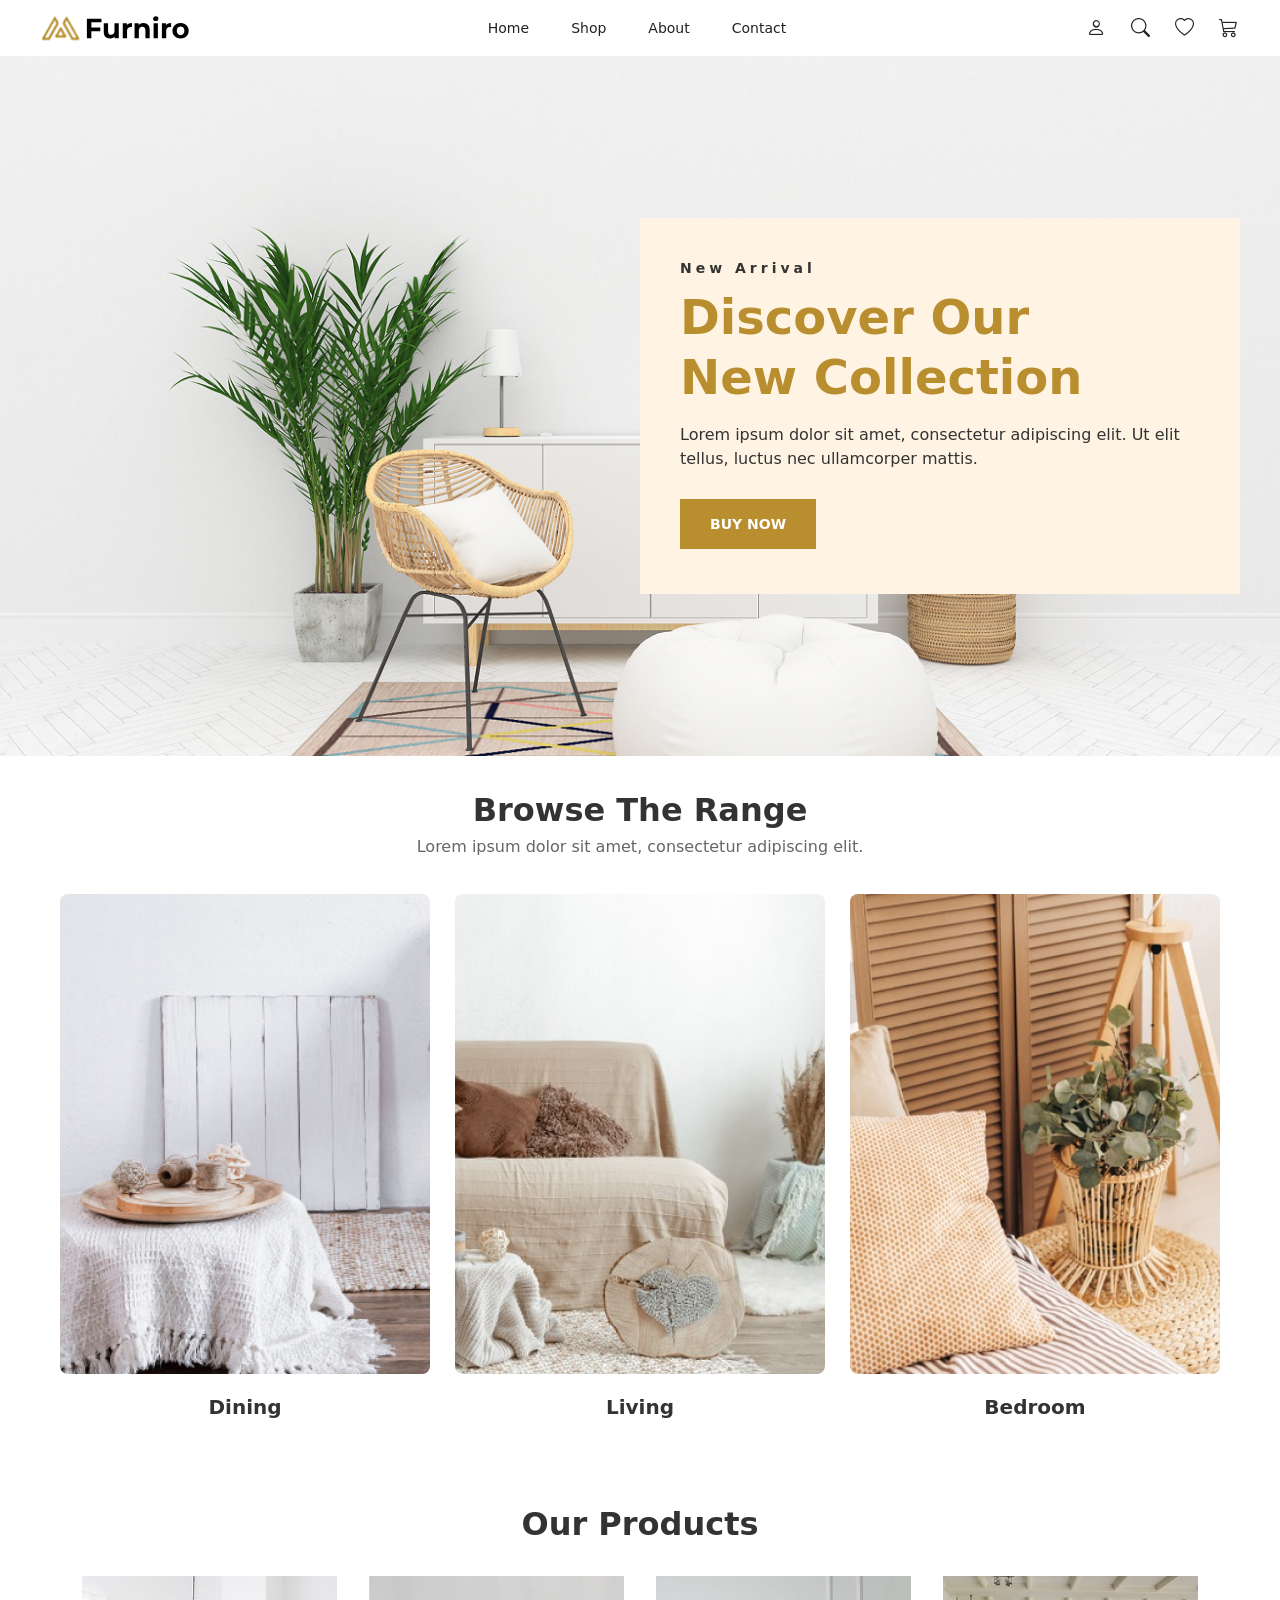
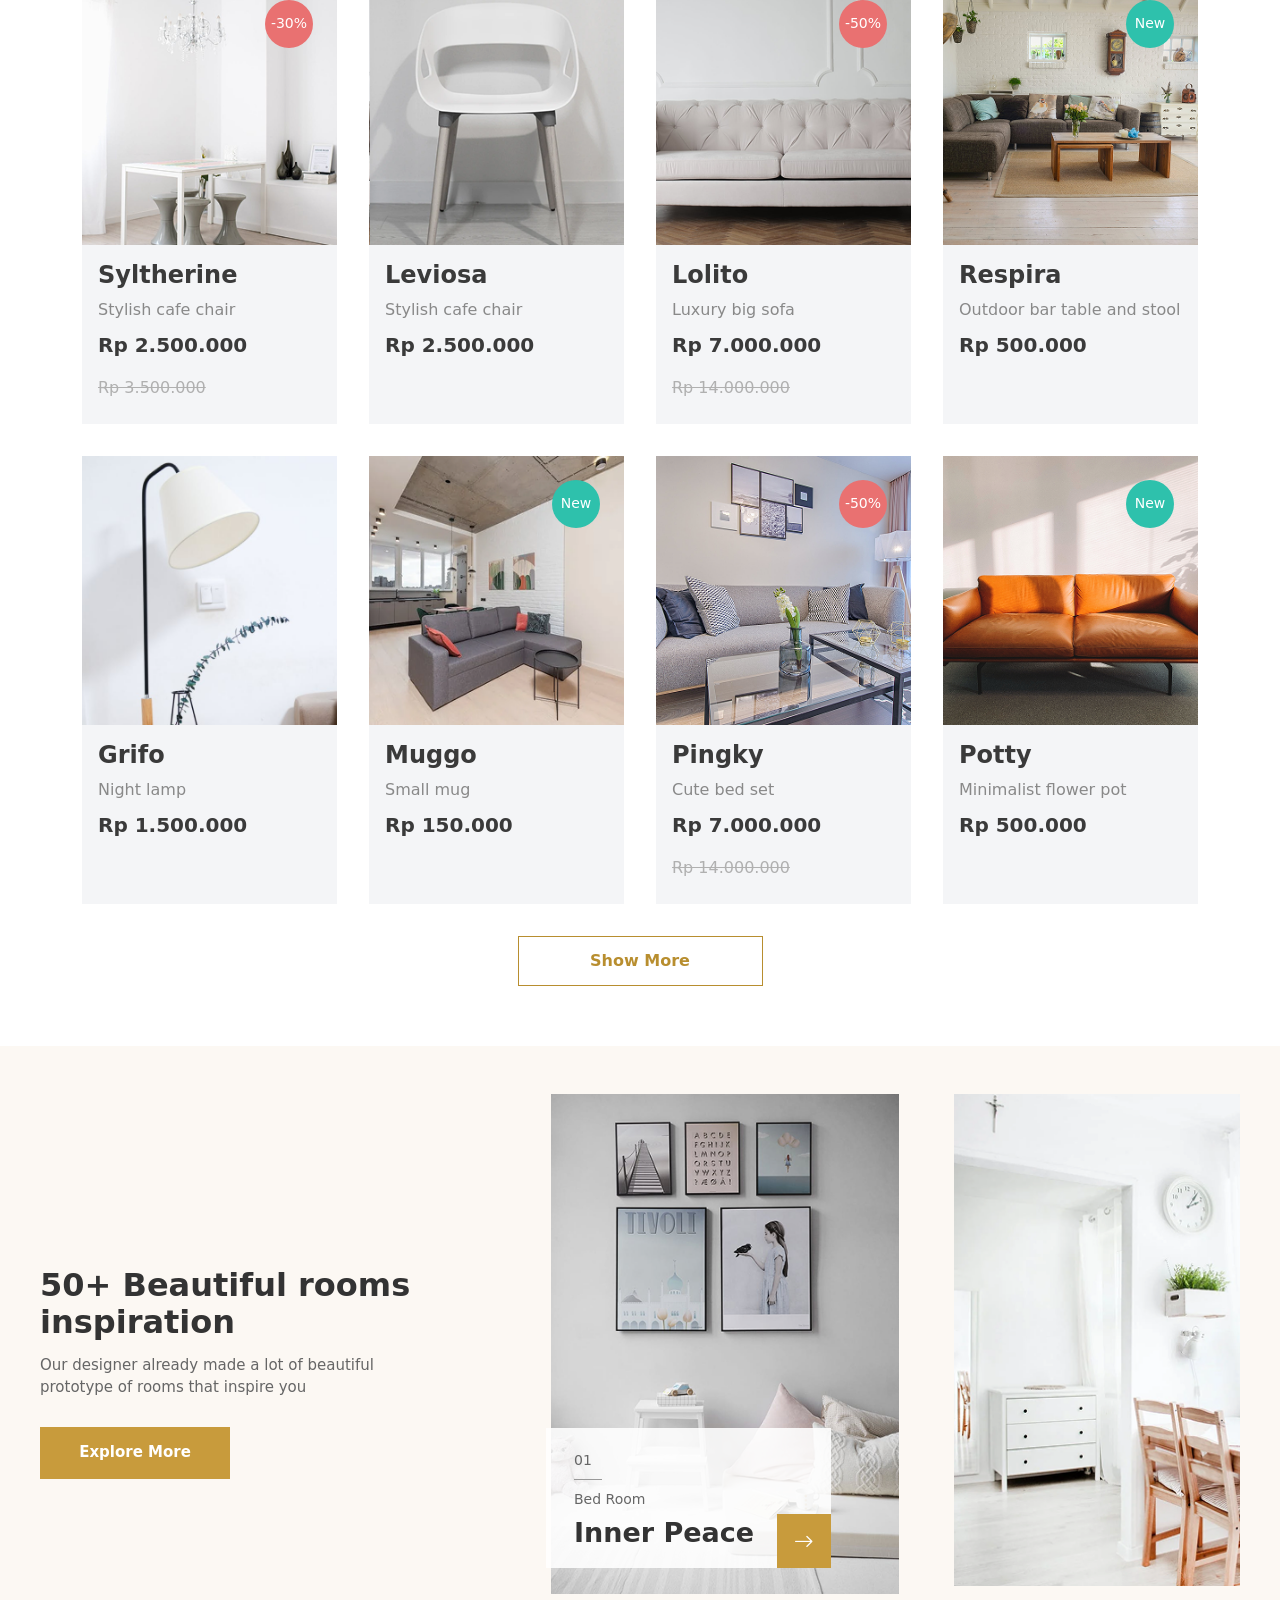
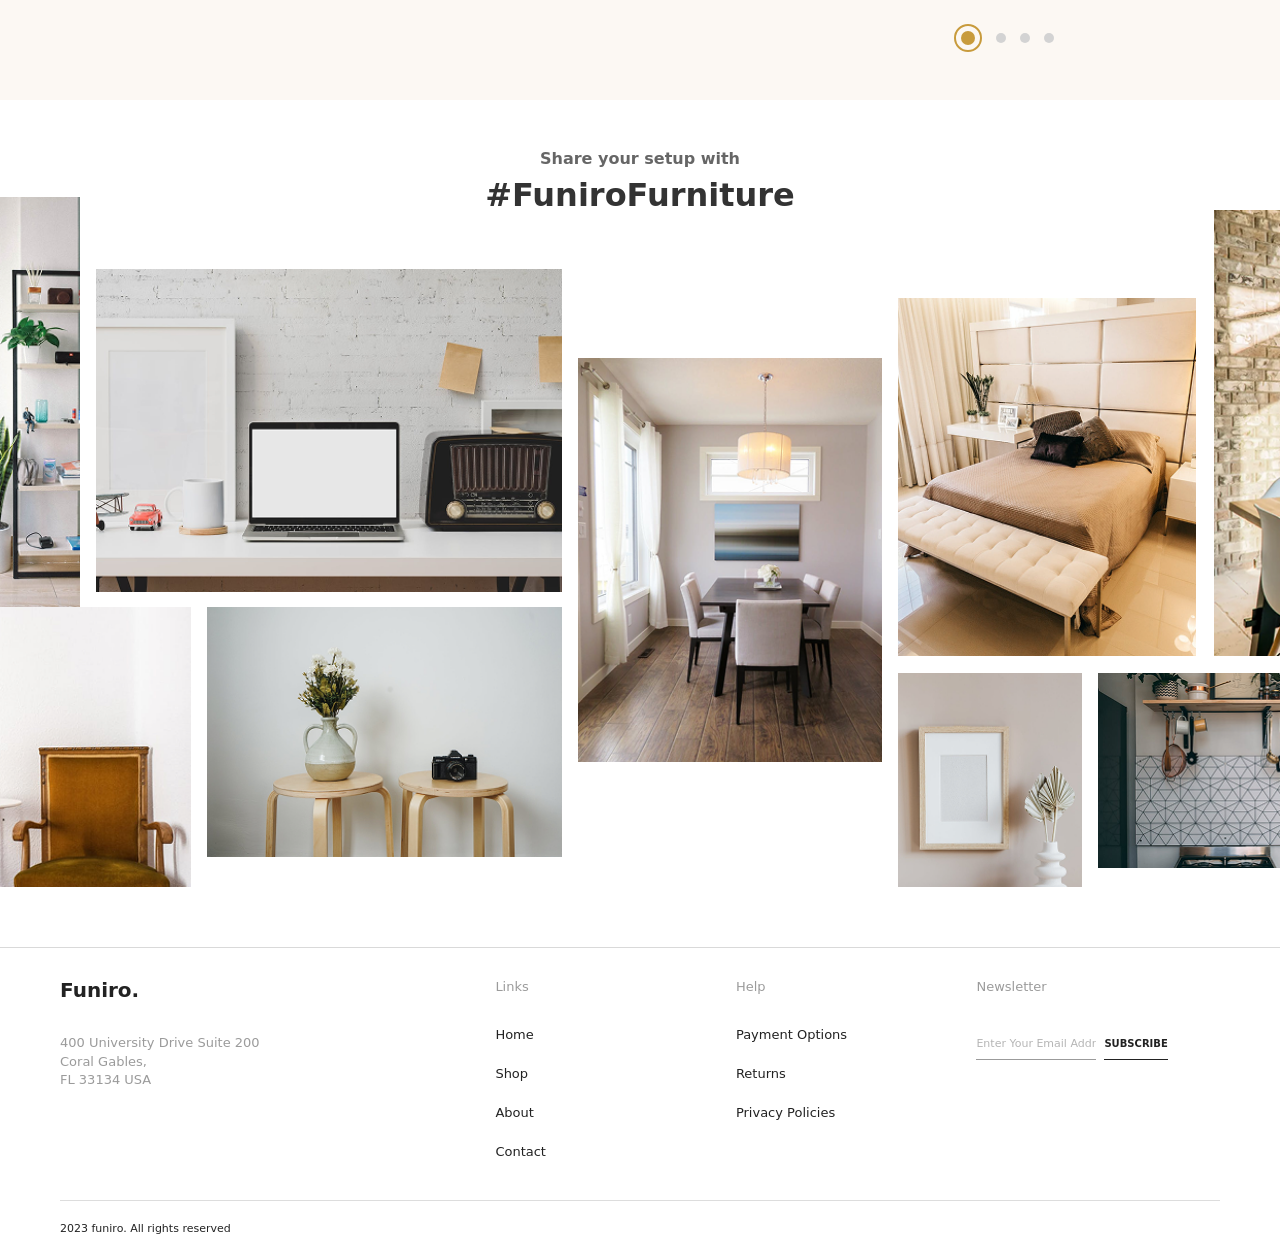
<file: index.html>
<!DOCTYPE html>
<html lang="en">
<head>
    <meta charset="UTF-8">
    <meta name="viewport" content="width=device-width, initial-scale=1.0">

    <title>Furniro Shop</title>

<!-- Bootstrap CSS -->
<link rel="stylesheet" href="css/bootstrap.min.css">
<link rel="stylesheet" href="css/bootstrap-icons.min.css">

<!-- Custom CSS -->
<link rel="stylesheet" href="css/style.css">

</head>
<body>
 <header class="site-header">
    <div class="container-fluid site-header__container">

        <!-- Logo -->
        <a href="index.html" class="site-header__logo" aria-label="Furniro Home">
            <img src="images/svg/logo.svg" alt="Furniro">
        </a>

        <!-- Desktop Navigation -->
        <nav class="site-header__nav" aria-label="Main navigation">
            <ul class="site-header__menu">
                <li class="site-header__menu-item">
                    <a href="index.html" class="site-header__link">Home</a>
                </li>

                <li class="site-header__menu-item">
                    <a href="shop.html" class="site-header__link">Shop</a>
                </li>

                <li class="site-header__menu-item">
                    <a href="#" class="site-header__link">About</a>
                </li>

                <li class="site-header__menu-item">
                    <a href="#" class="site-header__link">Contact</a>
                </li>
            </ul>
        </nav>

        <!-- Desktop Actions -->
        <div class="site-header__actions">

            <button class="site-header__action" type="button" aria-label="Account">
                <i class="bi bi-person"></i>
            </button>

            <button class="site-header__action" type="button" aria-label="Search">
                <i class="bi bi-search"></i>
            </button>

            <button class="site-header__action" type="button" aria-label="Wishlist">
                <i class="bi bi-heart"></i>
            </button>

            <button class="site-header__action" type="button" aria-label="Shopping cart">
                <i class="bi bi-cart3"></i>
            </button>

            <!-- Mobile Menu Button -->
            <button
                class="mobile-menu-toggle"
                type="button"
                aria-label="Open menu"
                aria-expanded="false">
                <i class="bi bi-list"></i>
            </button>

        </div>

    </div>

    <!-- Mobile Menu -->
    <nav class="mobile-menu" aria-label="Mobile navigation">

        <a href="index.html">Home</a>
        <a href="#products">Shop</a>
        <a href="#about">About</a>
        <a href="#contact">Contact</a>

        <!-- Mobile Actions -->
        <div class="mobile-menu__actions">

            <a href="#" aria-label="Account">
                <i class="bi bi-person"></i>
            </a>

            <a href="#" aria-label="Search">
                <i class="bi bi-search"></i>
            </a>

            <a href="#" aria-label="Wishlist">
                <i class="bi bi-heart"></i>
            </a>

            <a href="#" aria-label="Cart">
                <i class="bi bi-cart3"></i>
            </a>

        </div>

    </nav>

</header>
<!-- Hero Banner -->
<section class="hero">
    <div class="hero__image">
        <img src="images/hero-banner.png" alt="Furniro New Collection">
    </div>

    <div class="hero__content">
        <span class="hero__label">New Arrival</span>

        <h1 class="hero__title">
            Discover Our<br>
            New Collection
        </h1>

        <p class="hero__text">
            Lorem ipsum dolor sit amet, consectetur adipiscing elit.
            Ut elit tellus, luctus nec ullamcorper mattis.
        </p>

        <a href="#" class="hero__button">
            BUY NOW
        </a>
    </div>
</section> 

<!-- Browse The Range -->
<section class="range">
    <div class="range__container">

        <div class="range__header">
            <h2 class="range__title">Browse The Range</h2>

            <p class="range__text">
                Lorem ipsum dolor sit amet, consectetur adipiscing elit.
            </p>
        </div>

        <div class="range__items">

            <a href="#" class="range__item">
                <img
                    src="images/range/dining.png"
                    alt="Dining furniture"
                    class="range__image"
                >
                <h3 class="range__name">Dining</h3>
            </a>

            <a href="#" class="range__item">
                <img
                    src="images/range/living.png"
                    alt="Living room furniture"
                    class="range__image"
                >
                <h3 class="range__name">Living</h3>
            </a>

            <a href="#" class="range__item">
                <img
                    src="images/range/bedroom.png"
                    alt="Bedroom furniture"
                    class="range__image"
                >
                <h3 class="range__name">Bedroom</h3>
            </a>

        </div>

    </div>
</section>

<!-- Our Products -->
<section class="products">
    <div class="container">

        <h2 class="products__title">Our Products</h2>

        <div class="products__grid">

            <!-- Product 1 -->
            <article class="product-card">
                <div class="product-card__image-wrapper">

                    <img src="images/products/product-1.png" alt="Syltherine">

                    <span class="product-card__badge product-card__badge--sale">
                        -30%
                    </span>

                    <div class="product-card__hover">

                        <button class="product-card__cart" type="button">
                            Add to cart
                        </button>

                        <div class="product-card__actions">

                            <button type="button">
                                <i class="bi bi-share"></i>
                                Share
                            </button>

                            <button type="button">
                                <i class="bi bi-arrow-left-right"></i>
                                Compare
                            </button>

                            <button type="button">
                                <i class="bi bi-heart"></i>
                                Like
                            </button>

                        </div>

                    </div>

                </div>

                <div class="product-card__content">
                    <h3 class="product-card__name">Syltherine</h3>
                    <p class="product-card__description">Stylish cafe chair</p>

                    <div class="product-card__price">
                        <span class="product-card__current-price">Rp 2.500.000</span>
                        <span class="product-card__old-price">Rp 3.500.000</span>
                    </div>
                </div>
            </article>


            <!-- Product 2 -->
            <article class="product-card">
                <div class="product-card__image-wrapper">

                    <img src="images/products/product-2.png" alt="Leviosa">

                    <div class="product-card__hover">

                        <button class="product-card__cart" type="button">
                            Add to cart
                        </button>

                        <div class="product-card__actions">

                            <button type="button">
                                <i class="bi bi-share"></i>
                                Share
                            </button>

                            <button type="button">
                                <i class="bi bi-arrow-left-right"></i>
                                Compare
                            </button>

                            <button type="button">
                                <i class="bi bi-heart"></i>
                                Like
                            </button>

                        </div>

                    </div>

                </div>

                <div class="product-card__content">
                    <h3 class="product-card__name">Leviosa</h3>
                    <p class="product-card__description">Stylish cafe chair</p>

                    <div class="product-card__price">
                        <span class="product-card__current-price">Rp 2.500.000</span>
                    </div>
                </div>
            </article>


            <!-- Product 3 -->
            <article class="product-card">
                <div class="product-card__image-wrapper">

                    <img src="images/products/product-3.png" alt="Lolito">

                    <span class="product-card__badge product-card__badge--sale">
                        -50%
                    </span>

                    <div class="product-card__hover">

                        <button class="product-card__cart" type="button">
                            Add to cart
                        </button>

                        <div class="product-card__actions">

                            <button type="button">
                                <i class="bi bi-share"></i>
                                Share
                            </button>

                            <button type="button">
                                <i class="bi bi-arrow-left-right"></i>
                                Compare
                            </button>

                            <button type="button">
                                <i class="bi bi-heart"></i>
                                Like
                            </button>

                        </div>

                    </div>

                </div>

                <div class="product-card__content">
                    <h3 class="product-card__name">Lolito</h3>
                    <p class="product-card__description">Luxury big sofa</p>

                    <div class="product-card__price">
                        <span class="product-card__current-price">Rp 7.000.000</span>
                        <span class="product-card__old-price">Rp 14.000.000</span>
                    </div>
                </div>
            </article>


            <!-- Product 4 -->
            <article class="product-card">
                <div class="product-card__image-wrapper">

                    <img src="images/products/product-4.png" alt="Respira">

                    <span class="product-card__badge product-card__badge--new">
                        New
                    </span>

                    <div class="product-card__hover">

                        <button class="product-card__cart" type="button">
                            Add to cart
                        </button>

                        <div class="product-card__actions">

                            <button type="button">
                                <i class="bi bi-share"></i>
                                Share
                            </button>

                            <button type="button">
                                <i class="bi bi-arrow-left-right"></i>
                                Compare
                            </button>

                            <button type="button">
                                <i class="bi bi-heart"></i>
                                Like
                            </button>

                        </div>

                    </div>

                </div>

                <div class="product-card__content">
                    <h3 class="product-card__name">Respira</h3>
                    <p class="product-card__description">Outdoor bar table and stool</p>

                    <div class="product-card__price">
                        <span class="product-card__current-price">Rp 500.000</span>
                    </div>
                </div>
            </article>


            <!-- Product 5 -->
            <article class="product-card">
                <div class="product-card__image-wrapper">

                    <img src="images/products/product-5.png" alt="Grifo">

                    <div class="product-card__hover">

                        <button class="product-card__cart" type="button">
                            Add to cart
                        </button>

                        <div class="product-card__actions">

                            <button type="button">
                                <i class="bi bi-share"></i>
                                Share
                            </button>

                            <button type="button">
                                <i class="bi bi-arrow-left-right"></i>
                                Compare
                            </button>

                            <button type="button">
                                <i class="bi bi-heart"></i>
                                Like
                            </button>

                        </div>

                    </div>

                </div>

                <div class="product-card__content">
                    <h3 class="product-card__name">Grifo</h3>
                    <p class="product-card__description">Night lamp</p>

                    <div class="product-card__price">
                        <span class="product-card__current-price">Rp 1.500.000</span>
                    </div>
                </div>
            </article>


            <!-- Product 6 -->
            <article class="product-card">
                <div class="product-card__image-wrapper">

                    <img src="images/products/product-6.png" alt="Muggo">

                    <span class="product-card__badge product-card__badge--new">
                        New
                    </span>

                    <div class="product-card__hover">

                        <button class="product-card__cart" type="button">
                            Add to cart
                        </button>

                        <div class="product-card__actions">

                            <button type="button">
                                <i class="bi bi-share"></i>
                                Share
                            </button>

                            <button type="button">
                                <i class="bi bi-arrow-left-right"></i>
                                Compare
                            </button>

                            <button type="button">
                                <i class="bi bi-heart"></i>
                                Like
                            </button>

                        </div>

                    </div>

                </div>

                <div class="product-card__content">
                    <h3 class="product-card__name">Muggo</h3>
                    <p class="product-card__description">Small mug</p>

                    <div class="product-card__price">
                        <span class="product-card__current-price">Rp 150.000</span>
                    </div>
                </div>
            </article>


            <!-- Product 7 -->
            <article class="product-card">
                <div class="product-card__image-wrapper">

                    <img src="images/products/product-7.png" alt="Pingky">

                    <span class="product-card__badge product-card__badge--sale">
                        -50%
                    </span>

                    <div class="product-card__hover">

                        <button class="product-card__cart" type="button">
                            Add to cart
                        </button>

                        <div class="product-card__actions">

                            <button type="button">
                                <i class="bi bi-share"></i>
                                Share
                            </button>

                            <button type="button">
                                <i class="bi bi-arrow-left-right"></i>
                                Compare
                            </button>

                            <button type="button">
                                <i class="bi bi-heart"></i>
                                Like
                            </button>

                        </div>

                    </div>

                </div>

                <div class="product-card__content">
                    <h3 class="product-card__name">Pingky</h3>
                    <p class="product-card__description">Cute bed set</p>

                    <div class="product-card__price">
                        <span class="product-card__current-price">Rp 7.000.000</span>
                        <span class="product-card__old-price">Rp 14.000.000</span>
                    </div>
                </div>
            </article>


            <!-- Product 8 -->
            <article class="product-card">
                <div class="product-card__image-wrapper">

                    <img src="images/products/product-8.png" alt="Potty">

                    <span class="product-card__badge product-card__badge--new">
                        New
                    </span>

                    <div class="product-card__hover">

                        <button class="product-card__cart" type="button">
                            Add to cart
                        </button>

                        <div class="product-card__actions">

                            <button type="button">
                                <i class="bi bi-share"></i>
                                Share
                            </button>

                            <button type="button">
                                <i class="bi bi-arrow-left-right"></i>
                                Compare
                            </button>

                            <button type="button">
                                <i class="bi bi-heart"></i>
                                Like
                            </button>

                        </div>

                    </div>

                </div>

                <div class="product-card__content">
                    <h3 class="product-card__name">Potty</h3>
                    <p class="product-card__description">Minimalist flower pot</p>

                    <div class="product-card__price">
                        <span class="product-card__current-price">Rp 500.000</span>
                    </div>
                </div>
            </article>

        </div>

        <div class="products__button-wrapper">
            <button type="button" class="products__button">
                Show More
            </button>
        </div>

    </div>
</section>


<!-- Inspiration -->
<section class="inspiration">
    <div class="inspiration__container">

        <!-- Content -->
        <div class="inspiration__content">

            <h2 class="inspiration__title">
                50+ Beautiful rooms inspiration
            </h2>

            <p class="inspiration__description">
                Our designer already made a lot of beautiful
                prototype of rooms that inspire you
            </p>

            <a href="#" class="inspiration__button">
                Explore More
            </a>

        </div>


        <!-- Gallery -->
        <div class="inspiration__gallery">

            <!-- Large Image -->
            <div class="inspiration__main">

                <img
                    src="images/inspiration/Rectangle 24.png"
                    alt="Bedroom inspiration"
                    class="inspiration__image"
                >

                <!-- Image Caption -->
                <div class="inspiration__caption">

                    <div class="inspiration__caption-info">

                        <div class="inspiration__caption-meta">
                            <span class="inspiration__caption-number">
                                01
                            </span>

                            <span class="inspiration__caption-line"></span>

                            <span class="inspiration__caption-category">
                                Bed Room
                            </span>
                        </div>

                        <h3 class="inspiration__caption-title">
                            Inner Peace
                        </h3>

                    </div>

                    <button
                        type="button"
                        class="inspiration__caption-arrow"
                        aria-label="Next room"
                    >
                        <i class="bi bi-arrow-right"></i>
                    </button>

                </div>

            </div>


            <!-- Right Image -->
            <div class="inspiration__side">

                <img
                    src="images/inspiration/Rectangle 25.png"
                    alt="Dining room inspiration"
                    class="inspiration__side-image"
                >

                <!-- Navigation Dots -->
                <div class="inspiration__navigation">

                    <button
                        type="button"
                        class="inspiration__dot inspiration__dot--active"
                        aria-label="Slide 1"
                    ></button>

                    <button
                        type="button"
                        class="inspiration__dot"
                        aria-label="Slide 2"
                    ></button>

                    <button
                        type="button"
                        class="inspiration__dot"
                        aria-label="Slide 3"
                    ></button>

                    <button
                        type="button"
                        class="inspiration__dot"
                        aria-label="Slide 4"
                    ></button>

                </div>

            </div>

        </div>

    </div>
</section>




<!-- Share Your Setup -->
<section class="share-setup">

    <div class="share-setup__header">
        <p class="share-setup__subtitle">
            Share your setup with
        </p>

        <h2 class="share-setup__title">
            #FuniroFurniture
        </h2>
    </div>


    <div class="share-setup__gallery">

        <div class="share-setup__item share-setup__item--1">
            <img
                src="images/share/Rectangle 36.png"
                alt="Funiro furniture interior"
            >
        </div>

        <div class="share-setup__item share-setup__item--2">
            <img
                src="images/share/Rectangle 38.png"
                alt="Funiro furniture interior"
            >
        </div>

        <div class="share-setup__item share-setup__item--3">
            <img
                src="images/share/Rectangle 37.png"
                alt="Funiro furniture interior"
            >
        </div>

        <div class="share-setup__item share-setup__item--4">
            <img
                src="images/share/Rectangle 39.png"
                alt="Funiro furniture interior"
            >
        </div>

        <div class="share-setup__item share-setup__item--5">
            <img
                src="images/share/Rectangle 40.png"
                alt="Funiro furniture interior"
            >
        </div>

        <div class="share-setup__item share-setup__item--6">
            <img
                src="images/share/Rectangle 43.png"
                alt="Funiro furniture interior"
            >
        </div>

        <div class="share-setup__item share-setup__item--7">
            <img
                src="images/share/Rectangle 41.png"
                alt="Funiro furniture interior"
            >
        </div>

        <div class="share-setup__item share-setup__item--8">
            <img
                src="images/share/Rectangle 44.png"
                alt="Funiro furniture interior"
            >
        </div>

        <div class="share-setup__item share-setup__item--9">
            <img
                src="images/share/Rectangle 45.png"
                alt="Funiro furniture interior"
            >
        </div>

    </div>

</section>



<footer class="footer">
    <div class="footer__container">

        <div class="footer__top">

            <div class="footer__brand">
                <h3 class="footer__logo">Funiro.</h3>

                <p class="footer__address">
                    400 University Drive Suite 200 Coral Gables,<br>
                    FL 33134 USA
                </p>
            </div>

            <div class="footer__column">
                <h4 class="footer__heading">Links</h4>

                <div class="footer__links">
                    <a href="#" class="footer__link">Home</a>
                    <a href="#" class="footer__link">Shop</a>
                    <a href="#" class="footer__link">About</a>
                    <a href="#" class="footer__link">Contact</a>
                </div>
            </div>

            <div class="footer__column">
                <h4 class="footer__heading">Help</h4>

                <div class="footer__links">
                    <a href="#" class="footer__link">Payment Options</a>
                    <a href="#" class="footer__link">Returns</a>
                    <a href="#" class="footer__link">Privacy Policies</a>
                </div>
            </div>

            <div class="footer__newsletter">
                <h4 class="footer__heading">Newsletter</h4>

                <form class="footer__newsletter-form">
                    <input
                        type="email"
                        class="footer__newsletter-input"
                        placeholder="Enter Your Email Address"
                    >

                    <button
                        type="submit"
                        class="footer__newsletter-button"
                    >
                        SUBSCRIBE
                    </button>
                </form>
            </div>

        </div>

        <div class="footer__bottom">
            <p class="footer__copyright">
                2023 funiro. All rights reserved
            </p>
        </div>

    </div>
</footer>


    <!-- Bootstrap JS -->
    <script src="js/bootstrap.bundle.min.js"></script>

        

    <!-- Custom JavaScript -->
    <script src="js/script.js"></script>

</body>
</html>
</file>
<file: css/style.css>
/* ========================================
   Header
   ======================================== */

.site-header {
    width: 100%;
    background-color: #ffffff;
}

.site-header__container {
    min-height: 56px;
    display: flex;
    align-items: center;
    justify-content: space-between;
    padding-inline: 40px;
}


/* ========================================
   Logo
   ======================================== */

.site-header__logo {
    display: inline-flex;
    align-items: center;
    flex-shrink: 0;
}

.site-header__logo img {
    display: block;
    width: 150px;
    height: auto;
}


/* ========================================
   Navigation
   ======================================== */

.site-header__nav {
    display: flex;
    align-items: center;
}

.site-header__menu {
    display: flex;
    align-items: center;
    gap: 42px;
    margin: 0;
    padding: 0;
    list-style: none;
}

.site-header__menu-item {
    margin: 0;
    padding: 0;
}

.site-header__link {
    display: inline-block;
    color: #222222;
    font-size: 14px;
    font-weight: 500;
    line-height: 1.5;
    text-decoration: none;
    transition: color 0.2s ease;
}

.site-header__link:hover {
    color: #b88e2f;
}


/* ========================================
   Header Actions
   ======================================== */

.site-header__actions {
    display: flex;
    align-items: center;
    gap: 20px;
}

.site-header__action {
    display: inline-flex;
    align-items: center;
    justify-content: center;
    width: 24px;
    height: 24px;
    padding: 0;
    border: 0;
    background: transparent;
    color: #222222;
    font-size: 19px;
    line-height: 1;
    cursor: pointer;
    transition:
        color 0.2s ease,
        transform 0.2s ease;
}

.site-header__action:hover {
    color: #b88e2f;
    transform: translateY(-1px);
}




/* =========================
   Hero Banner
========================= */

.hero {
    position: relative;
    width: 100%;
    min-height: 700px;
    overflow: hidden;
}

.hero__image {
    width: 100%;
    height: 100%;
}

.hero__image img {
    display: block;
    width: 100%;
    height: 700px;
    object-fit: cover;
    object-position: center;
}

.hero__content {
    position: absolute;
    top: 50%;
    right: 40px;
    transform: translateY(-50%);
    width: 600px;
    padding: 40px 40px 45px;
    background-color: #fff3e3;
}

.hero__label {
    display: block;
    margin-bottom: 8px;
    font-size: 14px;
    font-weight: 600;
    letter-spacing: 4px;
    color: #333;
}

.hero__title {
    margin: 0 0 16px;
    font-size: 48px;
    line-height: 1.25;
    font-weight: 700;
    color: #b88e2f;
}

.hero__text {
    max-width: 540px;
    margin: 0 0 28px;
    font-size: 16px;
    line-height: 1.5;
    font-weight: 500;
    color: #333;
}

.hero__button {
    display: inline-flex;
    align-items: center;
    justify-content: center;
    min-width: 130px;
    height: 50px;
    padding: 0 30px;
    background-color: #b88e2f;
    color: #fff;
    font-size: 14px;
    font-weight: 700;
    text-decoration: none;
    transition: 0.2s ease;
}

.hero__button:hover {
    background-color: #a17b27;
    color: #fff;
}


/* =========================
   Browse The Range
========================= */

.range {
    width: 100%;
    padding: 35px 0 45px;
    background-color: #fff;
}

.range__container {
    width: 100%;
    max-width: 1200px;
    margin: 0 auto;
    padding: 0 20px;
}

.range__header {
    text-align: center;
    margin-bottom: 35px;
}

.range__title {
    margin: 0 0 6px;

    font-size: 32px;
    line-height: 1.2;
    font-weight: 700;
    color: #333;
}

.range__text {
    margin: 0;

    font-size: 16px;
    line-height: 1.5;
    color: #666;
}

.range__items {
    display: grid;
    grid-template-columns: repeat(3, 1fr);
    gap: 25px;
}

.range__item {
    display: block;
    text-align: center;

    color: #333;
    text-decoration: none;
}

.range__image {
    display: block;
    width: 100%;
    height: 480px;
    object-fit: cover;
    border-radius: 8px;
    margin-bottom: 20px;
}

.range__name {
    margin: 0;
    font-size: 20px;
    line-height: 1.3;
    font-weight: 600;
    color: #333;
}

/* ========================================
   Products
======================================== */

.products {
    width: 100%;
    padding: 40px 0 60px;
    background-color: #ffffff;
}

.products__title {
    margin: 0 0 32px;

    text-align: center;

    color: #333333;
    font-size: 32px;
    font-weight: 700;
    line-height: 1.2;
}

.products__grid {
    display: grid;
    grid-template-columns: repeat(4, minmax(0, 1fr));
    gap: 32px;
}


/* ========================================
   Product Card
======================================== */

.product-card {
    position: relative;
    overflow: hidden;

    background-color: #f4f5f7;
}

.product-card__image-wrapper {
    position: relative;
    width: 100%;
    aspect-ratio: 285 / 301;
    overflow: hidden;
}

.product-card__image-wrapper > img {
    display: block;

    width: 100%;
    height: 100%;

    object-fit: cover;

    transition: transform 300ms ease;
}

.product-card:hover .product-card__image-wrapper > img {
    transform: scale(1.03);
}


/* ========================================
   Product Badge
======================================== */

.product-card__badge {
    position: absolute;
    top: 24px;
    right: 24px;

    display: inline-flex;
    align-items: center;
    justify-content: center;

    width: 48px;
    height: 48px;

    border-radius: 50%;

    color: #ffffff;
    font-size: 14px;
    font-weight: 500;
}

.product-card__badge--sale {
    background-color: #e97171;
}

.product-card__badge--new {
    background-color: #2ec1ac;
}


/* ========================================
   Product Content
======================================== */

.product-card__content {
    padding: 16px 16px 24px;
}

.product-card__name {
    margin: 0 0 8px;

    color: #3a3a3a;
    font-size: 24px;
    font-weight: 600;
    line-height: 1.2;
}

.product-card__description {
    margin: 0 0 8px;

    color: #898989;
    font-size: 16px;
    font-weight: 400;
    line-height: 1.5;
}

.product-card__price {
    display: flex;
    align-items: center;
    flex-wrap: wrap;
    gap: 16px;
}

.product-card__current-price {
    color: #3a3a3a;
    font-size: 20px;
    font-weight: 600;
    line-height: 1.5;
}

.product-card__old-price {
    color: #b0b0b0;
    font-size: 16px;
    font-weight: 400;
    line-height: 1.5;
    text-decoration: line-through;
}


/* ========================================
   Product Hover
======================================== */

.product-card__hover {
    position: absolute;
    inset: 0;

    display: flex;
    flex-direction: column;
    align-items: center;
    justify-content: center;
    gap: 24px;

    padding: 24px;

    background-color: rgb(58 58 58 / 72%);

    opacity: 0;
    visibility: hidden;

    transition:
        opacity 200ms ease,
        visibility 200ms ease;
}

.product-card:hover .product-card__hover {
    opacity: 1;
    visibility: visible;
}

.product-card__cart {
    min-width: 200px;
    min-height: 48px;

    padding: 12px 24px;

    border: 0;

    background-color: #ffffff;
    color: #b88e2f;

    font-size: 16px;
    font-weight: 600;

    cursor: pointer;

    transition:
        background-color 200ms ease,
        color 200ms ease;
}

.product-card__cart:hover {
    background-color: #b88e2f;
    color: #ffffff;
}

.product-card__actions {
    display: flex;
    align-items: center;
    justify-content: center;
    gap: 20px;
}

.product-card__actions button {
    display: inline-flex;
    align-items: center;
    gap: 6px;

    padding: 0;

    border: 0;

    background: transparent;
    color: #ffffff;

    font-size: 14px;
    font-weight: 500;

    cursor: pointer;
}

.product-card__actions button:hover {
    color: #b88e2f;
}


/* ========================================
   Show More
======================================== */

.products__button-wrapper {
    display: flex;
    justify-content: center;

    margin-top: 32px;
}

.products__button {
    min-width: 245px;
    min-height: 48px;

    padding: 12px 32px;

    border: 1px solid #b88e2f;

    background-color: #ffffff;
    color: #b88e2f;

    font-size: 16px;
    font-weight: 600;

    cursor: pointer;

    transition:
        background-color 200ms ease,
        color 200ms ease;
}

.products__button:hover {
    background-color: #b88e2f;
    color: #ffffff;
}


/* ========================================
   INSPIRATION SECTION
======================================== */

.inspiration {
    width: 100%;
    background: #fcf8f3;
    padding: 48px 0;
    overflow: hidden;
}

.inspiration__container {
    width: 100%;
    max-width: 1200px;
    margin: 0 auto;

    display: grid;
    grid-template-columns: 430px 1fr;
    column-gap: 50px;

    align-items: center;
}


/* ========================================
   CONTENT
======================================== */

.inspiration__content {
    width: 100%;
}

.inspiration__title {
    margin: 0 0 14px;

    max-width: 430px;

    color: #333333;

    font-size: 32px;
    font-weight: 700;
    line-height: 1.15;
}

.inspiration__description {
    margin: 0 0 28px;

    max-width: 390px;

    color: #666666;

    font-size: 15px;
    font-weight: 400;
    line-height: 1.45;
}

.inspiration__button {
    display: inline-flex;
    align-items: center;
    justify-content: center;

    width: 190px;
    height: 52px;

    background: #c89b3c;
    color: #ffffff;

    font-size: 15px;
    font-weight: 600;

    text-decoration: none;

    transition: background 0.2s ease;
}

.inspiration__button:hover {
    background: #b58a30;
}


/* ========================================
   GALLERY
======================================== */

.inspiration__gallery {
    display: flex;
    align-items: flex-start;

    gap: 24px;

    width: 100%;

    overflow: hidden;
}


/* ========================================
   MAIN IMAGE
======================================== */

.inspiration__main {
    position: relative;
    flex: 0 0 410px;
    width: 410px;
    height: 500px;
    overflow: hidden;
}

.inspiration__image {
    display: block;
    width: 100%;
    height: 100%;
    object-fit: contain;
}


/* ========================================
   MAIN IMAGE CAPTION
======================================== */

.inspiration__caption {
    position: absolute;

    left: 26px;
    bottom: 26px;

    width: 285px;
    height: 140px;

    display: flex;
    align-items: stretch;
    justify-content: space-between;

    background: rgba(255, 255, 255, 0.88);
}

.inspiration__caption-info {
    display: flex;
    flex-direction: column;
    justify-content: center;

    padding-left: 28px;
}

.inspiration__caption-number {
    color: #666666;

    font-size: 14px;
    line-height: 1;
}

.inspiration__caption-line {
    display: block;

    width: 28px;
    height: 1px;

    margin: 7px 0;

    background: #999999;
}

.inspiration__caption-category {
    color: #666666;

    font-size: 14px;
    line-height: 1.2;
}

.inspiration__caption-title {
    margin: 7px 0 0;

    color: #333333;

    font-size: 27px;
    font-weight: 600;
    line-height: 1.1;
}


/* ========================================
   CAPTION ARROW
======================================== */

.inspiration__caption-arrow {
    align-self: flex-end;

    width: 54px;
    height: 54px;

    display: flex;
    align-items: center;
    justify-content: center;

    padding: 0;

    border: none;
    border-radius: 0;

    background: #c89b3c;
    color: #ffffff;

    cursor: pointer;
}

.inspiration__caption-arrow i {
    font-size: 20px;
}


/* ========================================
   RIGHT SIDE
======================================== */

.inspiration__side {
    flex: 0 0 535px;
    width: 500px;
    overflow: hidden;
}


/* ========================================
   SIDE IMAGES
======================================== */

.inspiration__side-images {
    display: flex;
    align-items: flex-start;

    gap: 24px;

    width: max-content;
}

.inspiration__side-image {
    display: block;

    flex: 0 0 377px;

    width: 377px;
    height: 492px;

    object-fit: cover;
}


/* ========================================
   SLIDER NAVIGATION
======================================== */

.inspiration__navigation {
    display: flex;
    align-items: center;

    gap: 14px;

    margin-top: 38px;
}

.inspiration__dot {
    width: 10px;
    height: 10px;

    padding: 0;

    border: none;
    border-radius: 50%;

    background: #d3d3d3;

    cursor: pointer;
}

.inspiration__dot--active {
    position: relative;

    width: 28px;
    height: 28px;

    background: transparent;

    border: 2px solid #c89b3c;
}

.inspiration__dot--active::after {
    content: "";

    position: absolute;

    top: 5px;
    left: 5px;

    width: 14px;
    height: 14px;

    border-radius: 50%;

    background: #c89b3c;
}


/* ========================================
   SHARE YOUR SETUP
======================================== */

.share-setup {
    width: 100%;
    background: #fff;
    overflow: hidden;
    padding-top: 48px;
}


/* ========================================
   HEADER
======================================== */

.share-setup__header {
    text-align: center;
    margin-bottom: 22px;
}

.share-setup__subtitle {
    margin: 0 0 6px;
    color: #666;
    font-size: 16px;
    font-weight: 600;
    line-height: 1.4;
}

.share-setup__title {
    margin: 0;
    color: #333;
    font-size: 32px;
    font-weight: 700;
    line-height: 1.2;
}


/* ========================================
   GALLERY
======================================== */

.share-setup__gallery {
    position: relative;
    width: 1484px;
    height: 650px;
    margin: 0 auto;
    top: -40px;
}


/* ========================================
   COMMON IMAGE
======================================== */

.share-setup__item {
    position: absolute;
    overflow: hidden;
    margin: 0;
    padding: 0;
}

.share-setup__item img {
    display: block;
   /* width: 100%;*/
    height: 100%;
    object-fit: cover;
}


/* ========================================
   01 — LEFT NARROW
======================================== */

.share-setup__gallery > .share-setup__item:nth-child(1) {
    left: 0;
    top: 0;

    width: 80px;
    height: 410px;
}


/* ========================================
   02 — LAPTOP
======================================== */

.share-setup__gallery > .share-setup__item:nth-child(2) {
    left: 96px;
    top: 72px;

    width: 466px;
    height: 323px;
}


/* ========================================
   03 — CHAIR
======================================== */

.share-setup__gallery > .share-setup__item:nth-child(3) {
    left: 0;
    top: 410px;

    width: 191px;
    height: 340px;
}


/* ========================================
   04 — TABLE + VASE
======================================== */

.share-setup__gallery > .share-setup__item:nth-child(4) {
    left: 207px;
    top: 410px;

    width: 425px;
    height: 250px;
}


/* ========================================
   05 — DINING ROOM
======================================== */

.share-setup__gallery > .share-setup__item:nth-child(5) {
    left: 578px;
    top: 161px;

    width: 304px;
    height: 404px;
}


/* ========================================
   06 — BEDROOM
======================================== */

.share-setup__gallery > .share-setup__item:nth-child(6) {
    left: 898px;
    top: 101px;

    width: 299px;
    height: 358px;
}


/* ========================================
   07 — FRAME + VASE
======================================== */

.share-setup__gallery > .share-setup__item:nth-child(7) {
    left: 898px;
    top: 476px;

    width: 184px;
    height: 250px;
}


/* ========================================
   08 — KITCHEN
======================================== */

.share-setup__gallery > .share-setup__item:nth-child(8) {
    left: 1098px;
    top: 476px;

    width: 269px;
    height: 195px;
}


/* ========================================
   09 — RIGHT LARGE IMAGE
======================================== */

.share-setup__gallery > .share-setup__item:nth-child(9) {
    left: 1214px;
    top: 13px;

    width: 269px;
    height: 446px;
}


/* =========================================
   FOOTER
========================================= */

.footer {
    width: 100%;
    background-color: #ffffff;
    border-top: 1px solid #d9d9d9;
    margin-top: 60px;
}

.footer__container {
    width: 100%;
    max-width: 1484px;
    margin: 0 auto;
    padding: 32px 60px 20px;
}

/* =========================================
   FOOTER TOP
========================================= */

.footer__top {
    display: grid;
    grid-template-columns: 1.5fr 0.7fr 0.7fr 1fr;
    column-gap: 70px;
    min-height: 220px;
}

/* =========================================
   BRAND
========================================= */

.footer__brand {
    display: flex;
    flex-direction: column;
    align-items: flex-start;
}

.footer__logo {
    margin: 0 0 34px;
    font-size: 20px;
    font-weight: 700;
    line-height: 1;
    color: #222222;
}

.footer__address {
    margin: 0;
    max-width: 230px;
    font-size: 13px;
    font-weight: 400;
    line-height: 1.45;
    color: #9b9b9b;
}

/* =========================================
   COLUMNS
========================================= */

.footer__column {
    display: flex;
    flex-direction: column;
    align-items: flex-start;
}

.footer__heading {
    margin: 0 0 35px;
    font-size: 13px;
    font-weight: 400;
    line-height: 1;
    color: #9b9b9b;
}

.footer__links {
    display: flex;
    flex-direction: column;
    gap: 26px;
}

.footer__link {
    margin: 0;
    padding: 0;
    font-size: 13px;
    font-weight: 500;
    line-height: 1;
    color: #222222;
    text-decoration: none;
    transition: color 0.2s ease;
}

.footer__link:hover {
    color: #b88a22;
}

/* =========================================
   NEWSLETTER
========================================= */

.footer__newsletter {
    display: flex;
    flex-direction: column;
    align-items: flex-start;
}

.footer__newsletter-form {
    display: flex;
    align-items: flex-end;
    gap: 8px;
    margin-top: 0;
}

.footer__newsletter-input {
    width: 120px;
    height: 32px;
    padding: 0;
    border: none;
    border-bottom: 1px solid #9b9b9b;
    outline: none;

    font-size: 11px;
    font-weight: 400;
    color: #555555;
    background: transparent;
}

.footer__newsletter-input::placeholder {
    color: #b5b5b5;
}

.footer__newsletter-input:focus {
    border-bottom-color: #222222;
}

.footer__newsletter-button {
    height: 32px;
    padding: 0;
    border: none;
    border-bottom: 1px solid #222222;
    background: transparent;

    font-size: 10px;
    font-weight: 600;
    color: #222222;
    cursor: pointer;
}

/* =========================================
   FOOTER BOTTOM
========================================= */

.footer__bottom {
    display: flex;
    align-items: center;

    margin-top: 0;
    padding-top: 22px;

    border-top: 1px solid #dddddd;
}

.footer__copyright {
    margin: 0;

    font-size: 11px;
    font-weight: 400;
    line-height: 1;
    color: #222222;
}


/* ========================================
   Responsive
   ======================================== */


   html,
body {
    width: 100%;
    max-width: 100%;
    overflow-x: hidden;
}

/* Mobile Header */
@media (max-width: 767px) {

    .site-header__container {
        min-height: 56px;
        padding-inline: 20px;
    }

    .site-header__nav {
        display: none;
    }

    .site-header__actions {
        display: flex;
        align-items: center;
    }

    .site-header__action {
        display: none;
    }

    .mobile-menu-toggle {
        display: flex;
        align-items: center;
        justify-content: center;
        width: 32px;
        height: 32px;
        padding: 0;
        border: none;
        background: transparent;
        cursor: pointer;
        font-size: 22px;
        position: relative;
        z-index: 1100;
    }

    .mobile-menu {
        position: fixed;
        top: 56px;
        left: 0;
        width: 100%;
        max-width: none;
        margin: 0;
        padding: 24px 20px;
        background: #fff;
        z-index: 1000;
        display: flex;
        flex-direction: column;
        align-items: center;
        gap: 20px;
        transform: translateY(-20px);
        opacity: 0;
        visibility: hidden;
        pointer-events: none;
        transition:
    transform 0.4s ease,
    opacity 0.4s ease,
    visibility 0.4s ease;
    }

    .mobile-menu.active {
        transform: translateY(0);
        opacity: 1;
        visibility: visible;
        pointer-events: auto;
    }

    .mobile-menu > a {
        text-decoration: none;
        color: #222;
        font-size: 15px;
    }

    .mobile-menu__actions {
        display: flex;
        align-items: center;
        justify-content: center;
        gap: 24px;
        padding-top: 8px;
    }

    .mobile-menu__actions a {
        display: flex;
        align-items: center;
        justify-content: center;
        color: #222;
        text-decoration: none;
        font-size: 20px;
    }

    body:has(.mobile-menu.active)::before {
    content: "";
    position: fixed;
    inset: 0;
    background: rgba(0, 0, 0, 0.35);
    z-index: 900;
    pointer-events: none;
}

/* Mobile Hero */

.hero {
    position: relative;
    width: 100%;
    overflow: hidden;
}

.hero__image {
    height: 500px;
}

.hero__content {
    left: 20px;
    right: 20px;
    bottom: 30px;
    width: auto;
}

.hero__title {
    font-size: 32px;
    line-height: 1.2;
}

/* Mobile Range */
.range__items {
    grid-template-columns: 1fr;
    gap: 24px;
}

/* Mobile Products */
.products__grid {
    grid-template-columns: repeat(2, 1fr);
    gap: 16px;
}

/* Inspiration - Mobile */

.inspiration {
    width: 100%;
    overflow: hidden;
}

.inspiration__container {
    width: 100%;
    display: flex;
    flex-direction: column;
}

.inspiration__content {
    width: 100%;
    padding: 40px 20px;
    text-align: left;
}

.inspiration__title {
    margin: 0 0 16px;
    font-size: 28px;
}

.inspiration__description {
    margin: 0 0 24px;
}

.inspiration__gallery {
    display: flex;
    gap: 16px;

    width: 100%;
    height: auto;

    padding: 0 20px;

    overflow-x: auto;
    overflow-y: hidden;

    scroll-snap-type: x mandatory;
    scroll-behavior: smooth;

    scrollbar-width: none;
}

.inspiration__gallery::-webkit-scrollbar {
    display: none;
}


/* هر کدام = یک اسلاید */

.inspiration__main,
.inspiration__side {
    flex: 0 0 calc(100vw - 40px);

    width: calc(100vw - 40px);
    height: calc(100vw - 40px);

    position: relative;

    scroll-snap-align: center;
}


/* تصاویر */

.inspiration__image,
.inspiration__side-image {
    display: block;

    width: 100%;
    height: 100%;

    object-fit: cover;
}


/* کپشن روی تصویر اصلی */

.inspiration__caption {
    position: absolute;

    left: 16px;
    right: 16px;
    bottom: 16px;
}


/* تصویر دوم */

.inspiration__side {
    display: block;
}


/* نقاط */

.inspiration__navigation {
    position: absolute;

    left: 50%;
    bottom: 12px;

    transform: translateX(-50%);

    display: flex;
    gap: 8px;
}
/* Share Your Setup - Mobile */

.share-setup__gallery {
    width: 100%;
    height: auto;

    display: flex;
    gap: 16px;
    padding: 0 20px;
    overflow-x: auto;
    overflow-y: hidden;
    scroll-snap-type: x mandatory;
    scroll-behavior: smooth;
    scrollbar-width: none;
    top: 0;
}

.share-setup__gallery::-webkit-scrollbar {
    display: none;
}

.share-setup__item {
    flex: 0 0 calc(100vw - 40px);
    width: calc(100vw - 40px);
    height: calc(100vw - 40px);
    position: static;
    margin: 0;
    scroll-snap-align: center;
}

.share-setup__item img {
    width: 100%;
    height: 100%;
    display: block;
    object-fit: cover;
}

/* Mobile Footer */
.footer__top {
    display: flex;
    flex-direction: column;
    gap: 32px;
}

.footer__brand,
.footer__column,
.footer__newsletter {
    width: 100%;
}

.footer__links {
    display: flex;
    flex-direction: column;
    gap: 12px;
}

.footer__newsletter-form {
    display: flex;
    flex-direction: column;
    gap: 12px;
}

.footer__newsletter-input,
.footer__newsletter-button {
    width: 100%;
}
}

/* Desktop Header */
@media (min-width: 768px) {

    .mobile-menu {
        display: none !important;
    }

    .mobile-menu-toggle {
        display: none;
    }
}
</file>
